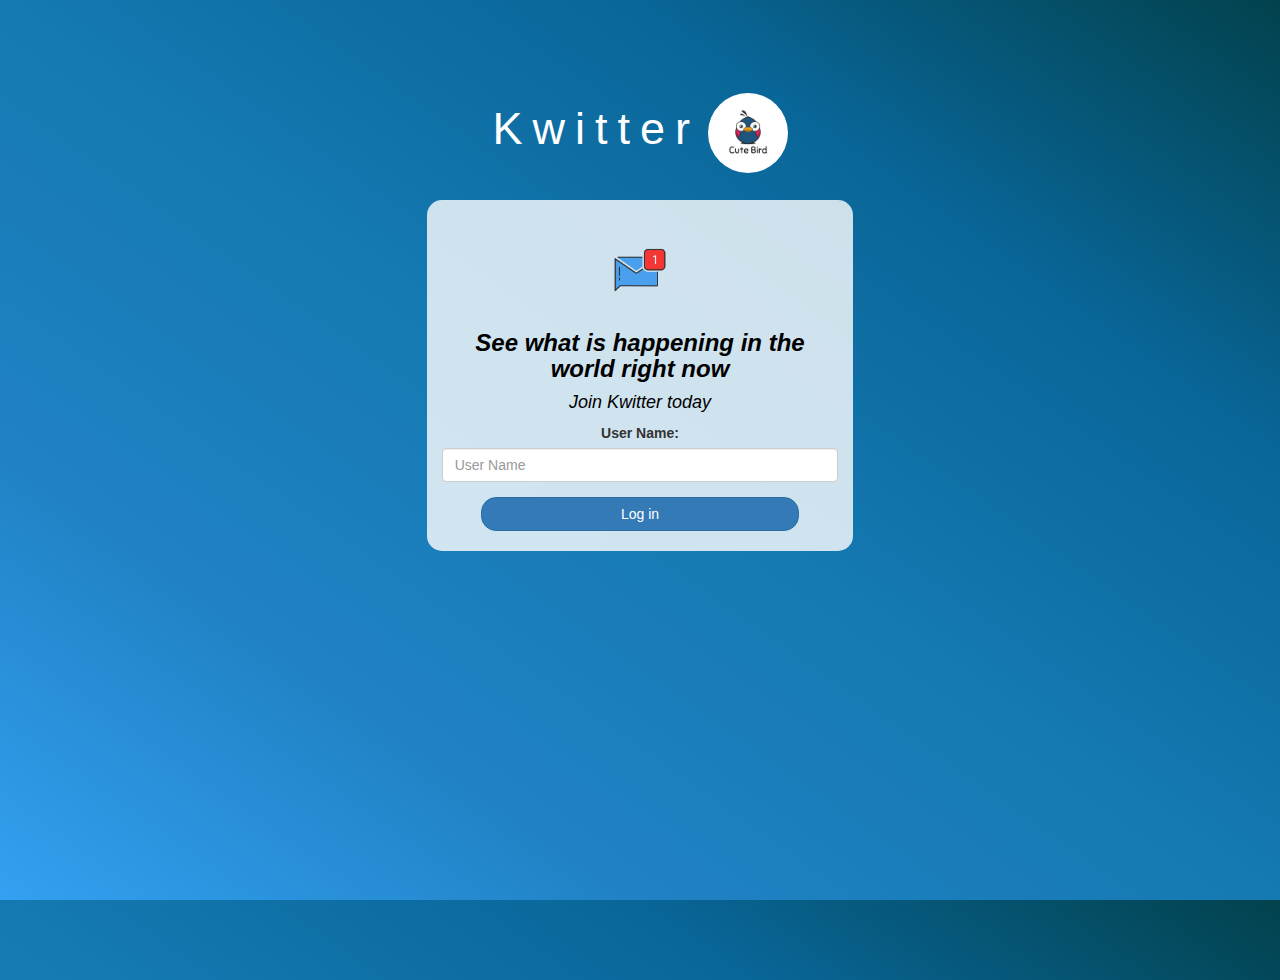
<file: index.html>
<html>
<head>
	<title>Kwitter</title>
<link href="https://fonts.googleapis.com/css?family=Yeon+Sung&display=swap" rel="stylesheet"><meta name="viewport" content="width=device-width, initial-scale=1">

<link rel="stylesheet" href="https://maxcdn.bootstrapcdn.com/bootstrap/3.4.0/css/bootstrap.min.css">
<script src="https://ajax.googleapis.com/ajax/libs/jquery/3.4.1/jquery.min.js"></script>
<script src="https://maxcdn.bootstrapcdn.com/bootstrap/3.4.0/js/bootstrap.min.js"></script>

<link rel="stylesheet" type="text/css" href="kwitter.css">
<script src="kwitter.js"></script>
</head>
<body>
<center>
	<h1 class="header">	
		Kwitter	<sup>
	<img src="logo.png" class="logo">
	</sup>
</h1>
	<div class="col-lg-4 col-md-6 col-sm-6 col-xs-11 login_div">
	<img src="m2.png" class="logo">
		<h3 id="some_text"><b>See what is happening in the world right now</b></h3>
		<h4 id="some_more_text">Join Kwitter today</h4>
		<div class="form-group">
		  <label >User Name:</label>
			<input type="text" id="user_name" class="form-control" placeholder="User Name">
		</div>
		<button id="login_button" class="btn btn-primary" onclick="addUser()">Log in</button>
		<br><br>
	</div>
</center>
</body>
</html>
</file>
<file: kwitter.css>
html, body
{
  height: 100%;
  margin: 0;
}

body
{
background-image: linear-gradient(to right top, #33a0f1, #2082c4, #1579b2, #096698, rgb(2, 66, 77));
}

.header
{
	color: rgb(255, 255, 255);font-family: Impact, Haettenschweiler, 'Arial Narrow Bold', sans-serif;font-size: 45px;letter-spacing: 10px;margin-top: 80px;
}
.header img
{
	width: 80px;margin-left: -15px;
}

.login_div
{
	background: rgba(255,255,255,0.8);float: none;border-radius: 15px;
}

.logo
{
	width: 80px;margin-top: 30px;border-radius: 40px;
}

#login_button
{
	width: 80%;border-radius: 15px ;font-family: Impact, Haettenschweiler, 'Arial Narrow Bold', sans-serif;
}

.room_name
{
	cursor: pointer;
	font-size: 20px;
}


#logout
{
	font-size: 20px; float: right;
}


#output
{
	padding: 10px; width:80%;background: rgba(255,255,255,0.8);border-radius: 15px;
}

.input_div_room_page
{
	width: 80%;
}

.input_div label
{
	color: white;font-size: 20px;
}


.input_div_message_page
{
	position: fixed;bottom: 0px;width: 100%;background: rgba(255,255,255,0.8);
}
.input_div_message_page label
{
	color: black;
}
.input_div_message_page #msg
{
	width: 80%;
}
.input_div_message_page button
{
	margin-top: 15px;
	width: 50%; 
}
.color_white
{
	color: white
}

.user_tick
{
	width:20px;
}
.message_h4
{
	padding-left:5px;color:grey;
}
#some_text
{
    font-family: Impact, Haettenschweiler, 'Arial Narrow Bold', sans-serif;color: rgb(0, 0, 0); font-style: oblique;
}
#some_more_text
{
    font-family:Impact, Haettenschweiler, 'Arial Narrow Bold', sans-serif;color: black; font-style:oblique;
}
</file>
